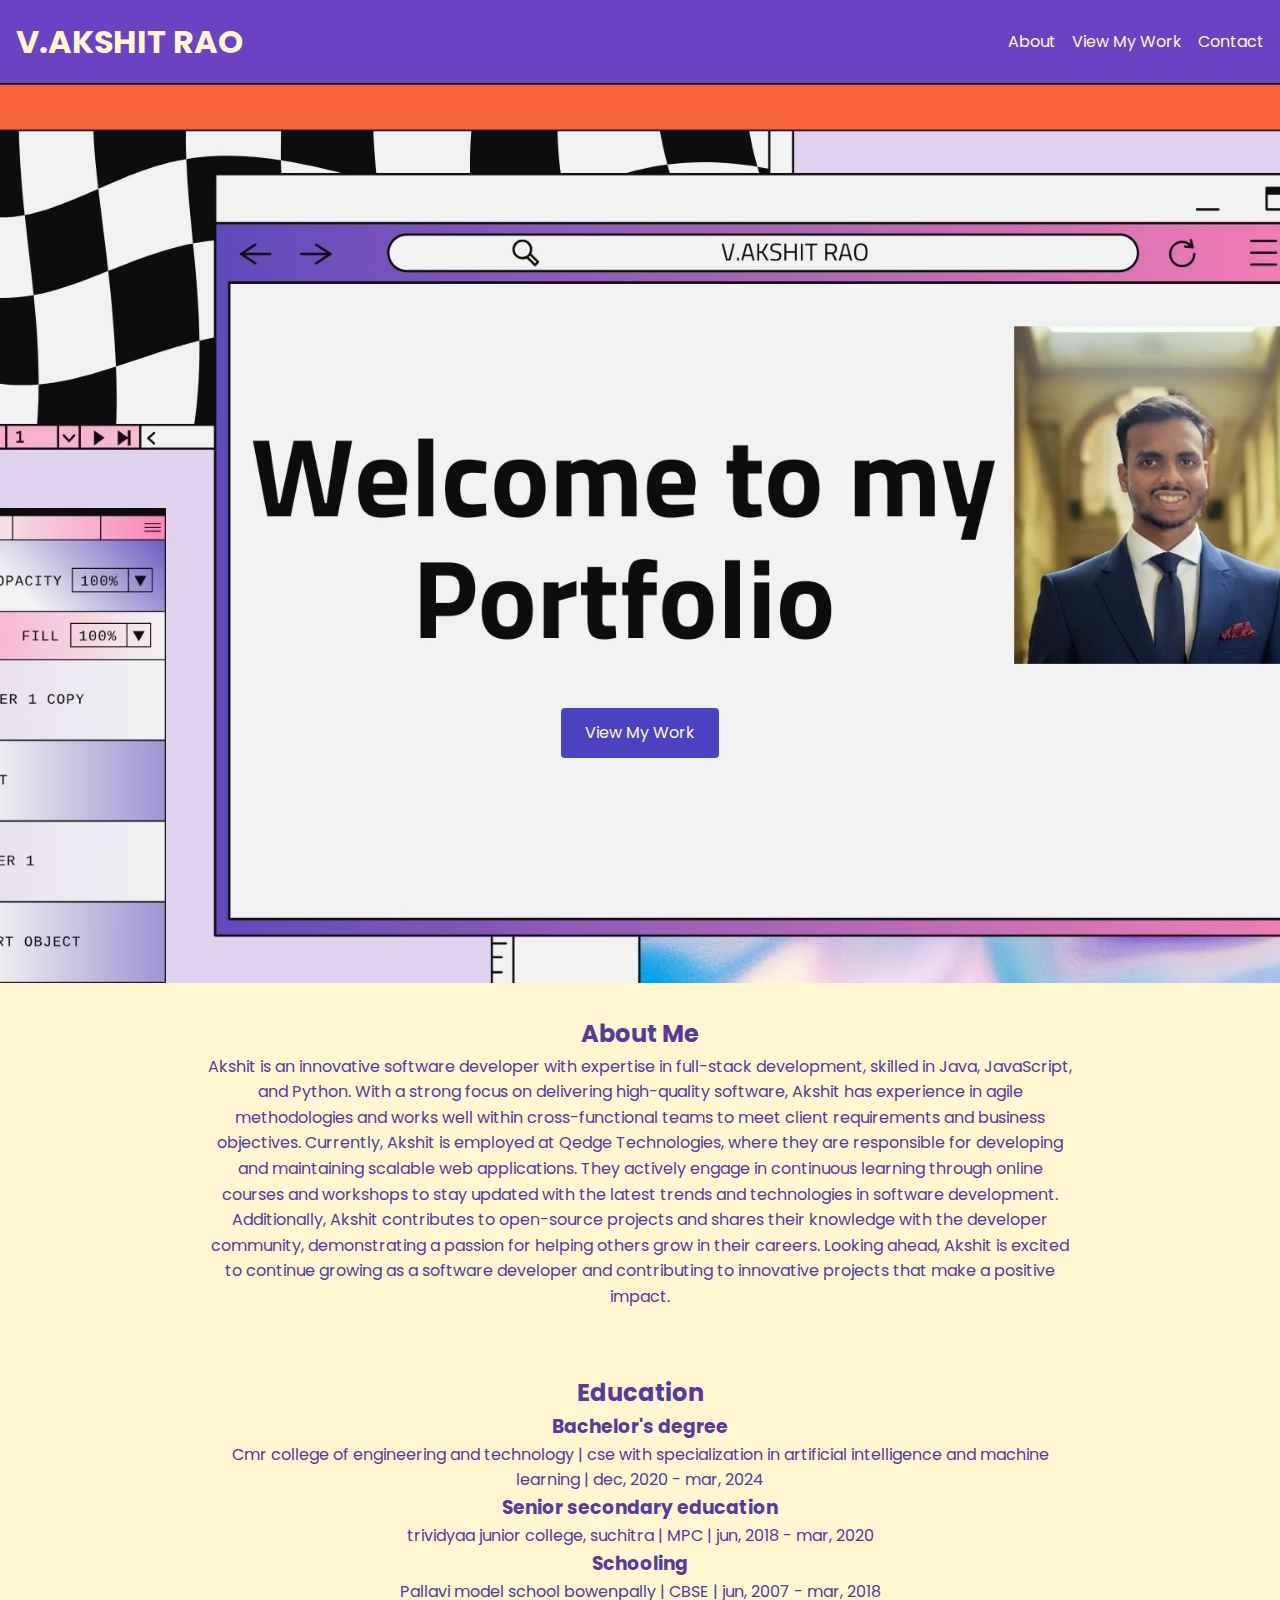
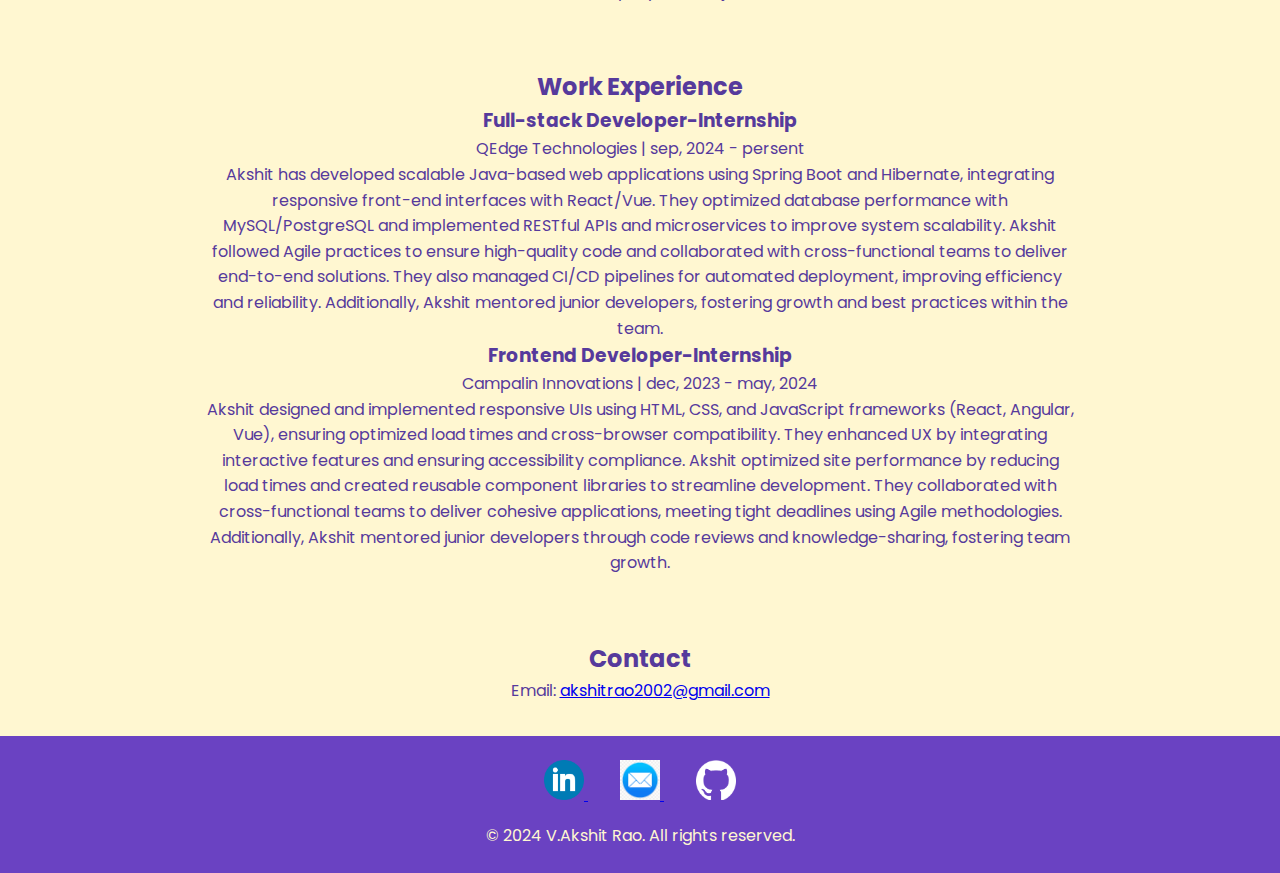
<file: index.html>
<!DOCTYPE html>
<html lang="en">
<head>
    <meta charset="UTF-8">
    <meta name="viewport" content="width=device-width, initial-scale=1.0">
    <title>Akshit's | Portfolio</title>
    <link rel="stylesheet" href="style.css">
    <link href="https://fonts.googleapis.com/css2?family=Poppins:wght@300;400;600&display=swap" rel="stylesheet">
</head>
<body>
    <header>
        <nav>
            <h1>V.AKSHIT RAO</h1>
            <ul>
                <li><a href="#about">About</a></li>
                <li><a href="projects.html" class="view-projects-button">View My Work</a></li>
                <li><a href="#contact">Contact</a></li>
            </ul>
        </nav>
    </header>

    <!-- Hero Section with Custom Background -->
    <section id="hero" style="background-image: url('background\ img.jpg');">
        <div class="hero-content">
            <a href="projects.html" class="button view-projects-button">View My Work</a>
        </div>
    </section>

    <section id="about">
        <h2>About Me</h2>
        <p>Akshit is an innovative software developer with expertise in full-stack development, skilled in Java, JavaScript, and Python. With a strong focus on delivering high-quality software, Akshit has experience in agile methodologies and works well within cross-functional teams to meet client requirements and business objectives. Currently, Akshit is employed at Qedge Technologies, where they are responsible for developing and maintaining scalable web applications. They actively engage in continuous learning through online courses and workshops to stay updated with the latest trends and technologies in software development. Additionally, Akshit contributes to open-source projects and shares their knowledge with the developer community, demonstrating a passion for helping others grow in their careers. Looking ahead, Akshit is excited to continue growing as a software developer and contributing to innovative projects that make a positive impact.</p>
    </section>

    <section id="education">
        <h2>Education</h2>
        <div class="education-entry">
            <h3>Bachelor's degree</h3>
            <p>Cmr college of engineering and technology | cse with specialization in artificial intelligence and machine learning  | dec, 2020 - mar, 2024</p>
        </div>
        <div class="education-entry">
            <h3>Senior secondary education</h3>
            <p>trividyaa junior college, suchitra | MPC | jun, 2018 - mar, 2020</p>
        </div>
        <div class="education-entry">
            <h3>Schooling</h3>
            <p>Pallavi model school bowenpally | CBSE | jun, 2007 - mar, 2018 </p>
        </div>
    </section>

    <section id="work-experience">
        <h2>Work Experience</h2>
        <div class="experience-entry">
            <h3>Full-stack Developer-Internship</h3>
            <p>QEdge Technologies | sep, 2024 - persent</p>
            <p>Akshit has developed scalable Java-based web applications using Spring Boot and Hibernate, integrating responsive front-end interfaces with React/Vue. They optimized database performance with MySQL/PostgreSQL and implemented RESTful APIs and microservices to improve system scalability. Akshit followed Agile practices to ensure high-quality code and collaborated with cross-functional teams to deliver end-to-end solutions. They also managed CI/CD pipelines for automated deployment, improving efficiency and reliability. Additionally, Akshit mentored junior developers, fostering growth and best practices within the team.</p>
        </div>
        <div class="experience-entry">
            <h3>Frontend Developer-Internship</h3>
            <p>Campalin Innovations | dec, 2023 - may, 2024</p>
            <p>Akshit designed and implemented responsive UIs using HTML, CSS, and JavaScript frameworks (React, Angular, Vue), ensuring optimized load times and cross-browser compatibility. They enhanced UX by integrating interactive features and ensuring accessibility compliance. Akshit optimized site performance by reducing load times and created reusable component libraries to streamline development. They collaborated with cross-functional teams to deliver cohesive applications, meeting tight deadlines using Agile methodologies. Additionally, Akshit mentored junior developers through code reviews and knowledge-sharing, fostering team growth.</p>
        </div>
    </section>

    <section id="contact">
        <h2>Contact</h2>
        <p>Email: <a href="mailto:akshitrao2002@gmail.com">akshitrao2002@gmail.com</a></p>
    </section>

    <!-- Footer with Social Links -->
    <footer>
        <div class="footer-social-links">
            <a href="www.linkedin.com/in/akshitrao" target="_blank">
                <img src="./footer pics/circle-linkedin-512.webp" alt="LinkedIn">
            </a>
            <a href="mailto:akshitrao2002@gmail.com">
                <img src="./footer pics/mail.png" alt="Email">
            </a>
            <a href="https://github.com/a18ks?tab=repositories" target="_blank">
                <img src="./footer pics/github-mark-white.png" alt="GitHub">
            </a>
        </div>
        <p>&copy; 2024 V.Akshit Rao. All rights reserved.</p>
    </footer>

    <script src="script.js"></script>
</body>
</html>
</file>
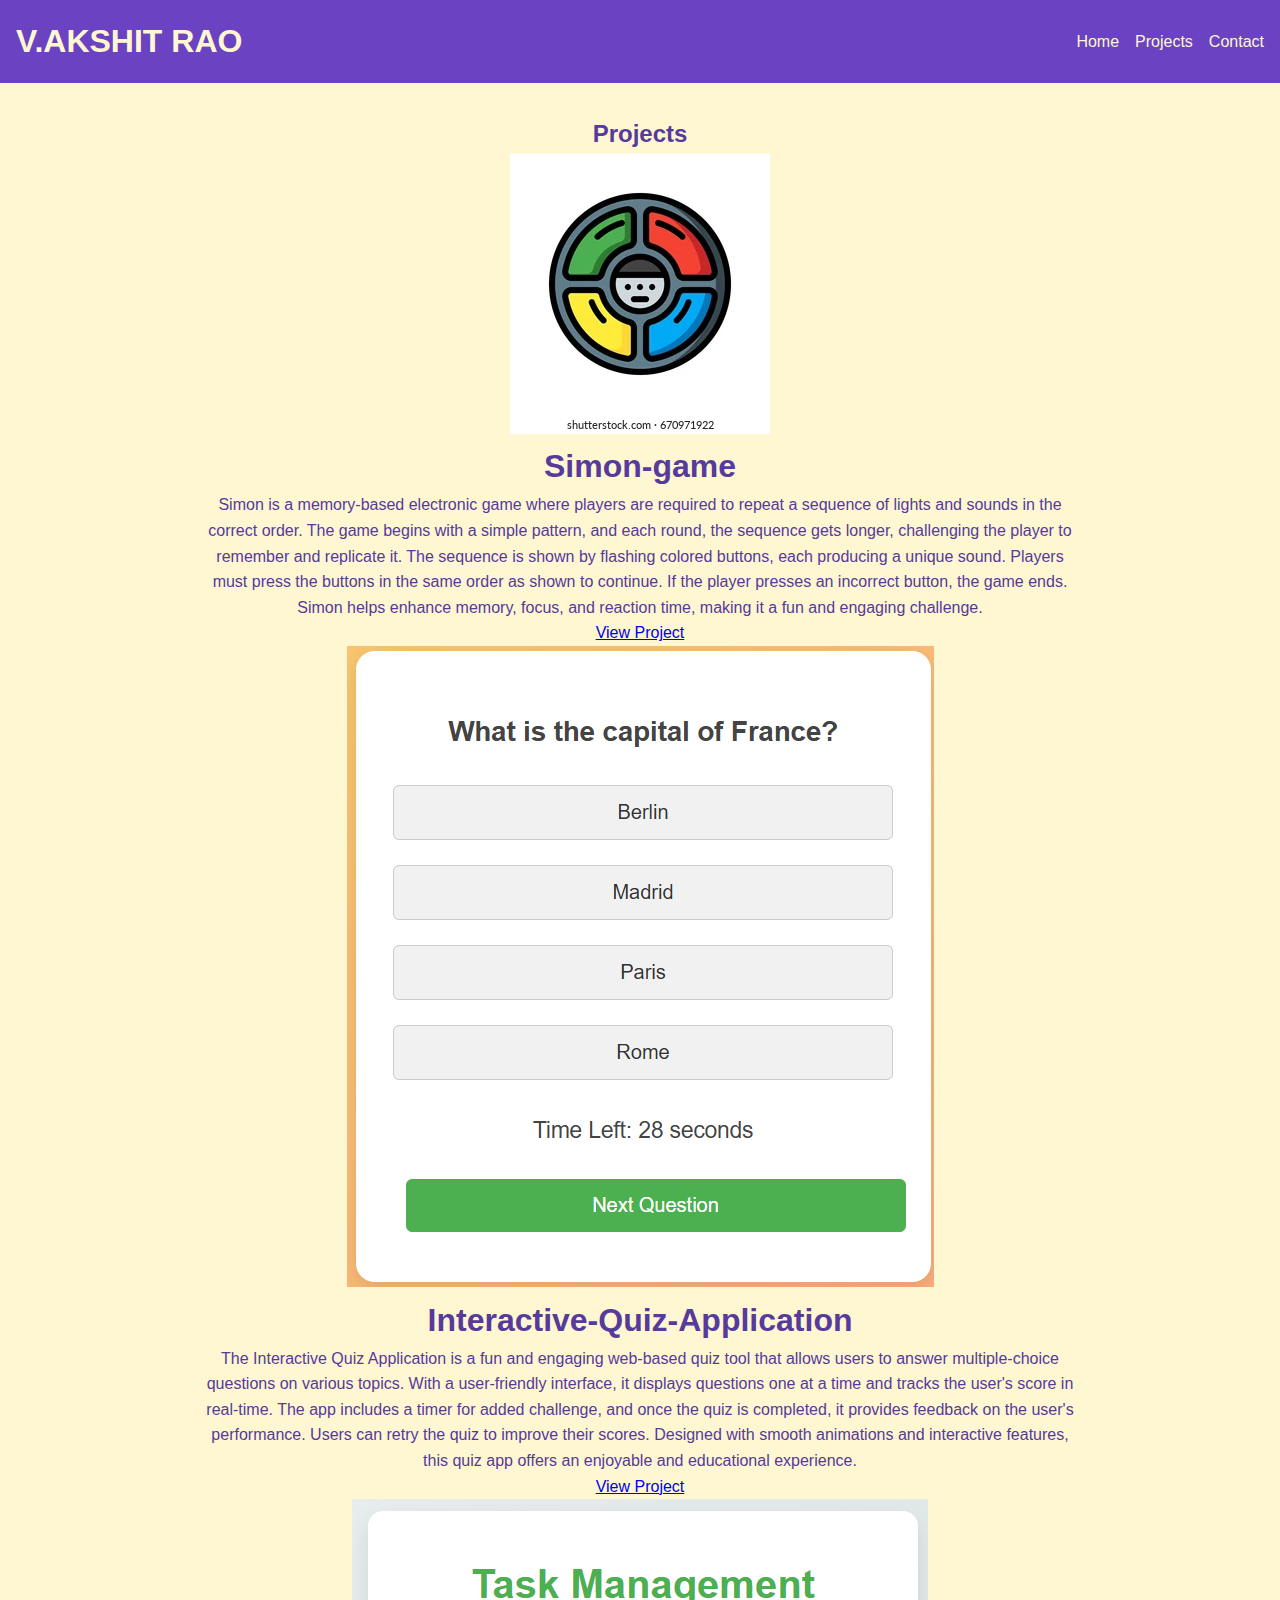
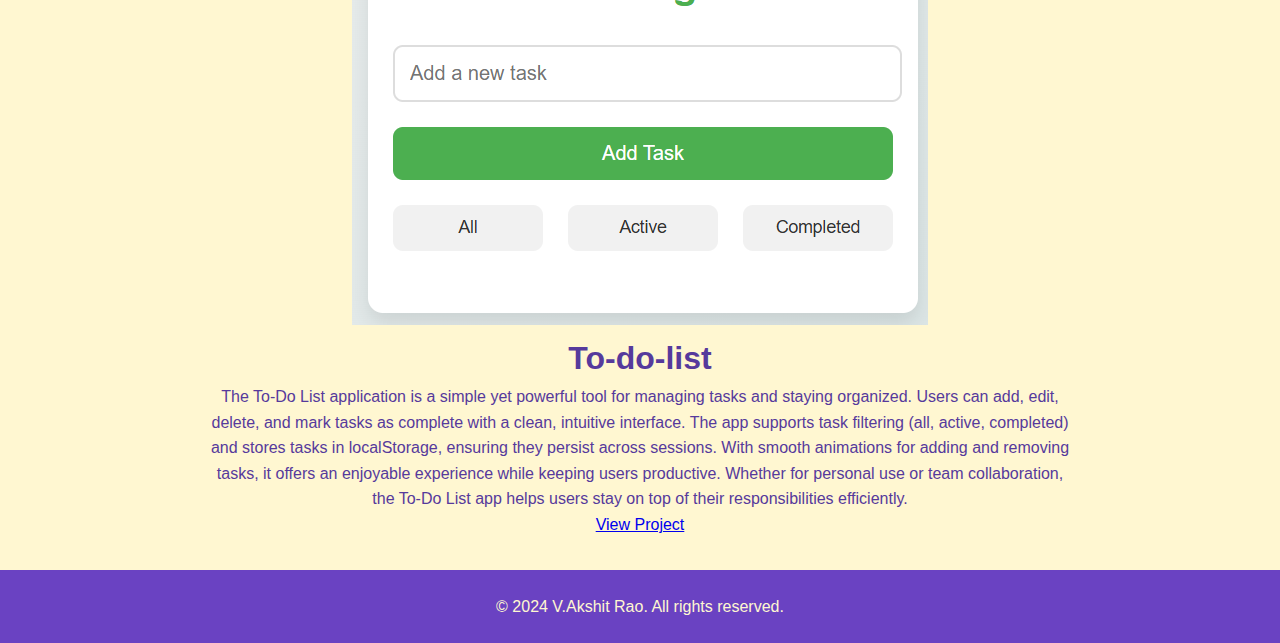
<file: projects.html>
<!DOCTYPE html>
<html lang="en">
<head>
    <meta charset="UTF-8">
    <meta name="viewport" content="width=device-width, initial-scale=1.0">
    <title>Projects | Your Name</title>
    <link rel="stylesheet" href="style.css">
</head>
<body>
    <header>
        <nav>
            <h1>V.AKSHIT RAO</h1>
            <ul>
                <li><a href="index.html">Home</a></li>
                <li><a href="#projects">Projects</a></li>
                <li><a href="#contact">Contact</a></li>
            </ul>
        </nav>
    </header>

    <section id="projects">
        <h2>Projects</h2>
        <div class="project">
            <img src="./project pics/p1.webp" alt="Project 1">
            <h1>Simon-game</h1>
            <p>Simon is a memory-based electronic game where players are required to repeat a sequence of lights and sounds in the correct order. The game begins with a simple pattern, and each round, the sequence gets longer, challenging the player to remember and replicate it. The sequence is shown by flashing colored buttons, each producing a unique sound. Players must press the buttons in the same order as shown to continue. If the player presses an incorrect button, the game ends. Simon helps enhance memory, focus, and reaction time, making it a fun and engaging challenge.</p>
            <a href="https://a18ks.github.io/simon-game/" target="_blank" class="button">View Project</a>
        </div>
        <div class="project">
            <img src="./project pics/p2.png" alt="Project 2">
            <h1>Interactive-Quiz-Application</h1>
            <p>The Interactive Quiz Application is a fun and engaging web-based quiz tool that allows users to answer multiple-choice questions on various topics. With a user-friendly interface, it displays questions one at a time and tracks the user's score in real-time. The app includes a timer for added challenge, and once the quiz is completed, it provides feedback on the user's performance. Users can retry the quiz to improve their scores. Designed with smooth animations and interactive features, this quiz app offers an enjoyable and educational experience.</p>
            <a href="https://a18ks.github.io/quiz-porject/" target="_blank" class="button">View Project</a>
        </div>
        <div class="project">
            <img src="./project pics/p3.png" alt="Project 3">
            <h1>To-do-list</h1>
            <p>The To-Do List application is a simple yet powerful tool for managing tasks and staying organized. Users can add, edit, delete, and mark tasks as complete with a clean, intuitive interface. The app supports task filtering (all, active, completed) and stores tasks in localStorage, ensuring they persist across sessions. With smooth animations for adding and removing tasks, it offers an enjoyable experience while keeping users productive. Whether for personal use or team collaboration, the To-Do List app helps users stay on top of their responsibilities efficiently.</p>
            <a href="https://a18ks.github.io/to-do-list/" target="_blank" class="button">View Project</a>
        </div>
    </section>

    <footer>
        <p>&copy; 2024 V.Akshit Rao. All rights reserved.</p>
    </footer>

    <script src="script.js"></script>
</body>
</html>
</file>
<file: style.css>
/* General Reset */
* {
    margin: 0;
    padding: 0;
    box-sizing: border-box;
    font-family: 'Poppins', sans-serif;
}

body {
    line-height: 1.6;
    color: #563A9C; /* Dark purple for primary text */
    background-color: #FFF7D1; /* Light yellow background */
}

/* Header */
header {
    background-color: #6A42C2; /* Medium purple */
    color: #FFF7D1; /* Light yellow text */
    padding: 1rem;
    position: sticky;
    top: 0;
    z-index: 10;
}

header nav {
    display: flex;
    justify-content: space-between;
    align-items: center;
}

nav ul {
    list-style: none;
    display: flex;
    gap: 1rem;
}

nav ul li a {
    color: #FFF7D1; /* Light yellow for links */
    text-decoration: none;
    transition: color 0.3s ease;
}

nav ul li a:hover {
    color: #8B5DFF; /* Light purple for hover */
}

/* Hero Section */
#hero {
    display: flex;
    align-items: center;
    justify-content: center;
    height: 100vh;
    text-align: center;
    background-size: cover; /* Ensures the background image covers the section */
    background-position: center; /* Keeps the background centered */
    color: #FFF7D1; /* Light yellow text */
    padding: 9rem;
    animation: fadeIn 1.5s ease-out;
}

.profile-photo {
    width: 150px;
    height: 150px;
    border-radius: 50%;  /* Makes the image circular */
    margin-bottom: 1rem;
    border: 4px solid #FFF7D1;  /* Light yellow border */
    object-fit: cover;  /* Ensures the image covers the entire area without distortion */
}

.hero-content h2 {
    font-size: 3rem;
    margin-bottom: 5rem;
}

.hero-content p {
    font-size: 1.5rem;
}

/* Button Styling */
.hero-content .button {
    background-color: #4b42c2; /* Medium purple */
    color: #FFF7D1; /* Light yellow text */
    padding: 0.75rem 1.5rem;
    text-decoration: none;
    border-radius: 4px;
    margin-top: 25rem; /* Adjusted margin to move the button down */
    transition: transform 0.3s, background-color 0.3s;
    display: inline-block;
}

.hero-content .button:hover {
    background-color: #8B5DFF; /* Light purple on hover */
    transform: scale(1.1);
}

/* Footer with Social Links */
footer {
    background-color: #6A42C2; /* Purple background for footer */
    color: #FFF7D1; /* Light yellow text */
    padding: 1.5rem;
    text-align: center;
}

footer .footer-social-links {
    margin-bottom: 1rem;
}

footer .footer-social-links a {
    margin: 0 1rem;
}

footer .footer-social-links img {
    width: 40px;
    height: 40px;
    transition: transform 0.3s;
}

footer .footer-social-links img:hover {
    transform: scale(1.2);
}

/* Education, Work Experience, and Projects Sections */
#about, #education, #work-experience, #projects, #contact {
    padding: 2rem 1rem;
    max-width: 900px;
    margin: auto;
    text-align: center;
    animation: fadeInUp 1.5s ease-out;
}

/* Fade In Animation */
@keyframes fadeIn {
    from {
        opacity: 0;
    }
    to {
        opacity: 1;
    }
}

@keyframes fadeInUp {
    from {
        opacity: 0;
        transform: translateY(20px);
    }
    to {
        opacity: 1;
        transform: translateY(0);
    }
}
</file>
